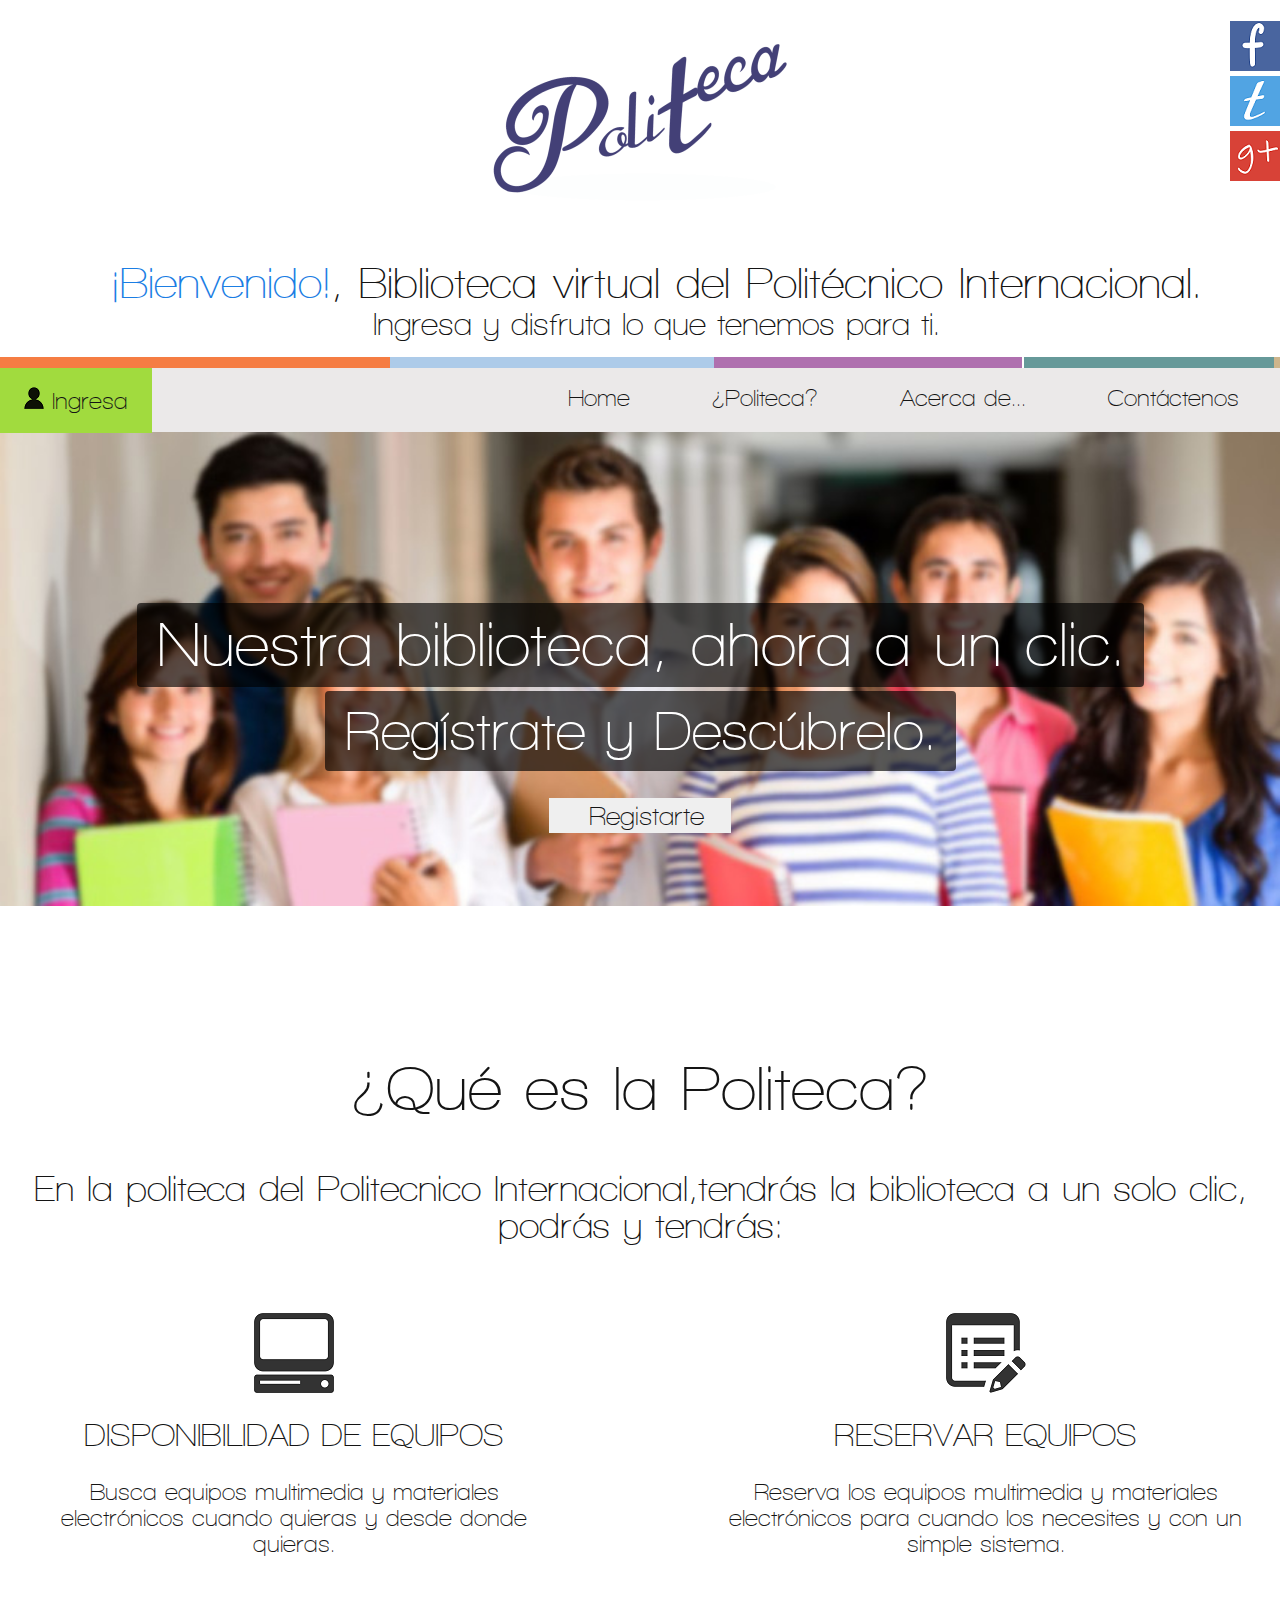
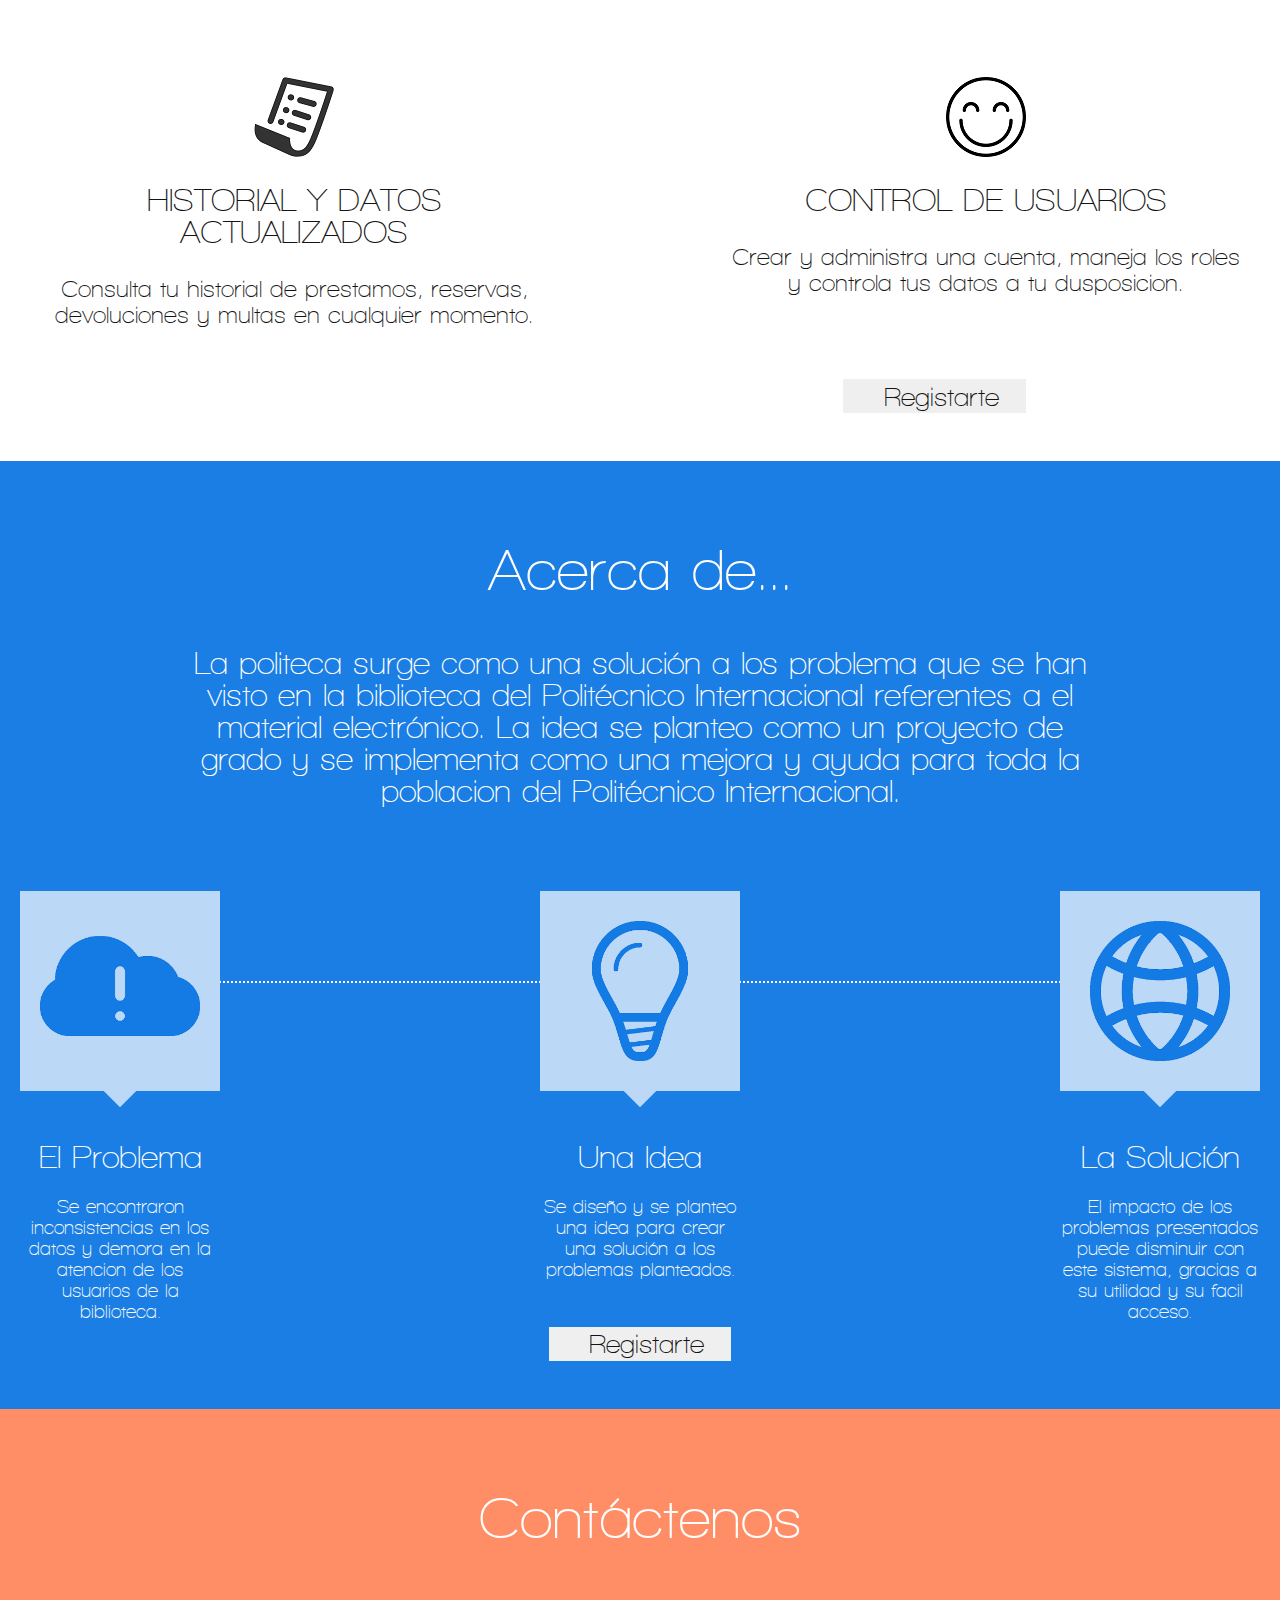
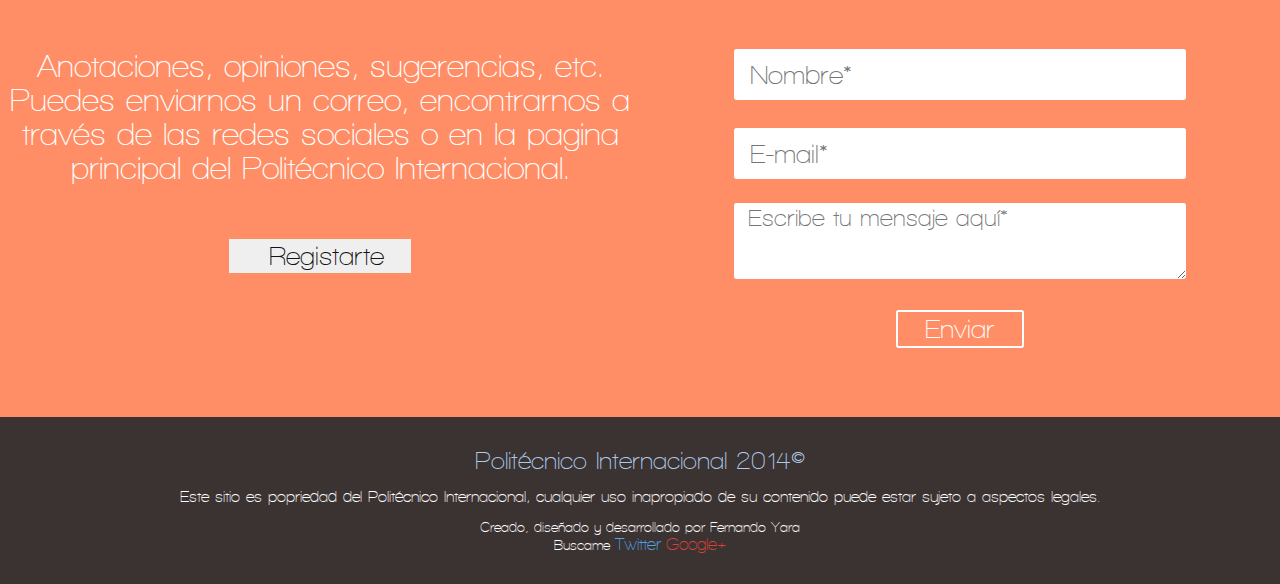
<file: themes/index.html>
<!DOCTYPE html>
<!--
To change this license header, choose License Headers in Project Properties.
To change this template file, choose Tools | Templates
and open the template in the editor.
-->
<html>
    <head>
        <title>Bienvenido a la Politeca</title>
        <meta charset="UTF-8">
        <meta name="viewport" content="width=device-width, initial-scale=1.0">
        <link rel="stylesheet/less" type="text/css" href="assests/css/main/main.less"/>
        <link rel="stylesheet/less" type="text/css" href="assests/css/main/responsive.less" media="all"/>
    </head>
    <body>
        <div id="Content">
            <div id="principal"></div>
            <header class="Principal">
                <div class="Social">
                    <a href="https://www.facebook.com/politecapolinternacional" target="_blank">
                        <div class="icon facebook"></div>
                    </a>
                    <a href="">
                        <div class="icon twitter"></div>
                    </a>
                    <a href="">
                        <div class="icon google"></div>
                    </a>
                </div>
                <section class="Logo Center">
                    <img src="assests/img/logo.png" alt="logo" class="logo">
                </section>
                <div class="Intro">
                    <span class="h1"> <span class="blue">¡Bienvenido!</span>, Biblioteca virtual del Polit&eacute;cnico Internacional.</span><br />
                    <span class="h2">Ingresa y disfruta lo que tenemos para ti.</span>
                </div>
                <div class="separator"></div>
            </header>
            <div class="Content">
                <div id="MainMenu" class="Main_Bar">
                    <a href="#contact"><span class="option_menu h3">Cont&aacute;ctenos</span></a>
                    <a href="#about"><span class="option_menu h3">Acerca de...</span></a>
                    <a href="#politeca"><span class="option_menu h3">¿Politeca?</span></a>
                    <a href="#principal"><span class="option_menu h3">Home</span></a>

                    <span id="Login" class="h3 login"> Ingresa</span>
                    <section id="Login_open" class="log_wrap">
                        <div class="">
                            <input type="text" class="txt_input input" placeholder="Usuario">
                            <input type="password" class="txt_input input" placeholder="Contraseña">
                            <input type="button" class="input botton_input" value="Entrar">
                        </div>
                    </section>
                </div>
                <div id="wrap_center" class="wrap_center">
                    <section class="Welcome Center">
                        <h1>Nuestra biblioteca, ahora a un clic.</h1>
                        <h2>Reg&iacute;strate y Desc&uacute;brelo.</h2>
                        <br />
                        <input type="button" class="input botton_input" value="Registarte"> 
                    </section>
                </div>
                <div id="politeca" class="Contenido Content_1">
                    <span class="h1">¿Qu&eacute; es la Politeca?</span>
                    <p></p>
                    <div class="contenido">
                        <h2>En la politeca del Politecnico Internacional,tendrás la biblioteca a un solo clic, 
                            podr&aacute;s y tendr&aacute;s:
                        </h2>
                        <div class="contenido_wp left">
                            <div class="Center icon_contenido available"></div>
                            <h2>Disponibilidad de Equipos</h2>
                            <p>Busca equipos multimedia y materiales electrónicos
                                cuando quieras y desde donde quieras.</p>
                        </div>
                        <div class="contenido_wp right">
                            <div class="Center icon_contenido book"></div>
                            <h2>Reservar Equipos</h2>
                            <p>Reserva los equipos multimedia y materiales
                                electrónicos para cuando los necesites y 
                                con un simple sistema.</p>
                        </div>
                        <div class="contenido_wp left">
                            <div class="Center icon_contenido history"></div>
                            <h2>Historial y datos actualizados</h2>
                            <p>Consulta tu historial de prestamos, reservas, devoluciones y 
                                multas en cualquier momento.</p>
                        </div>
                        <div class="contenido_wp right">
                            <div class="Center icon_contenido smile"></div>
                            <h2>Control de Usuarios</h2>
                            <p>Crear y administra una cuenta, maneja los roles y controla tus datos 
                                a tu dusposicion.</p>
                        </div>
                        <br />
                        <input type="button" class="input botton_input" value="Registarte"> 
                    </div>
                </div>
                <div id="about" class="Contenido Content_2">
                    <div class="t_wraper">
                        <span class="h1">Acerca de...</span>
                        <p></p>
                        <h2>La politeca surge como una soluci&oacute;n a los problema que se han visto en
                            la biblioteca del Polit&eacute;cnico Internacional referentes a el material
                            electrónico. La idea se planteo como un proyecto de grado y se
                            implementa como una mejora y ayuda para toda la poblacion del Polit&eacute;cnico Internacional.
                        </h2>
                    </div>
                    <div class="l-timeline c-wrapper">
                        <div class="l-main">
                            <hr class="line">
                        </div>
                        <div class="l-timeline-event left">
                            <div class="box problem">
                                <div class="triangle"></div>
                            </div>
                            <div class="h4">El Problema</div>
                            <p>Se encontraron inconsistencias 
                                en los datos y demora en la 
                                atencion de los usuarios de la 
                                biblioteca.</p>
                        </div>
                        <div class="l-timeline-event right">
                            <div class="box web">
                                <div class="triangle"></div>
                            </div>
                            <div class="h4">La Soluci&oacute;n</div>
                            <p>  El impacto de los problemas presentados puede disminuir con 
                                este sistema, gracias a su 
                                utilidad y su facil acceso.</p>
                        </div>
                        <div class="l-timeline-event Center">
                            <div class="box idea">
                                <div class="triangle"></div>
                            </div>
                            <div class="h4">Una Idea</div>
                            <p>Se diseño y se planteo una idea
                                para crear una solución a los
                                problemas planteados.</p>
                        </div>
                    </div>
                    <input type="button" class="input botton_input" value="Registarte"> 
                </div>
                <div id="contact" class="Contenido Content_3">
                    <div class="t_wraper">
                        <span class="h1">Cont&aacute;ctenos</span>
                    </div>
                    <div class="contenido">
                        <div class="contenido_cc left">
                            <h2> Anotaciones, opiniones, sugerencias, etc. Puedes enviarnos un correo, 
                                encontrarnos a través de las redes sociales o en la pagina principal del
                                Politécnico Internacional. </h2>
                        </div>
                        <div class="contenido_cc right">
                            <input type="text" class="input txt_input_c" placeholder="Nombre*"> 
                            <input type="text" class="input txt_input_c" placeholder="E-mail*"> 
                            <textarea class="input txt_input_c" placeholder="Escribe tu mensaje aquí*"></textarea><br />
                            <input type="button" class="input botton_input" value="Enviar">
                        </div>
                        <br />
                        <input type="button" class="input botton_input" value="Registarte"> 
                    </div>
                </div>
                <footer class="footer">
                    <div class="Center">
                        <h1><a href="http://politecnicointernacional.edu.co" target="_blank" class="poli">Polit&eacute;cnico Internacional 2014&copy;</a></h1>
                        <h2>Este sitio es popriedad del Polit&eacute;cnico Internacional,
                            cualquier uso inapropiado de su contenido puede estar sujeto a aspectos legales.
                        </h2>
                        <h3>Creado, dise&ntilde;ado y desarrollado por Fernando Yara
                            <br />
                            Buscame 
                            <a href="https://twitter.com/_FherYara" target="_blank" class="twitter">Twitter</a>
                            <a href="https://plus.google.com/u/1/104694290223377110009" target="_blank" class="gp">Google+</a>
                        </h3>
                    </div>
                </footer>
            </div>
        </div>
        <script type="text/javascript" src="assests/js/less-1.7.0.min.js"></script>
        <script type="text/javascript" src="assests/js/jquery.js"></script>
        <script type="text/javascript" src="assests/js/jquery.easing.min.js"></script>
        <script type="text/javascript" src="assests/js/Main.js"></script>
        <script type="text/javascript" src="assests/js/Scroll.js"></script>
    </body>
</html>
</file>
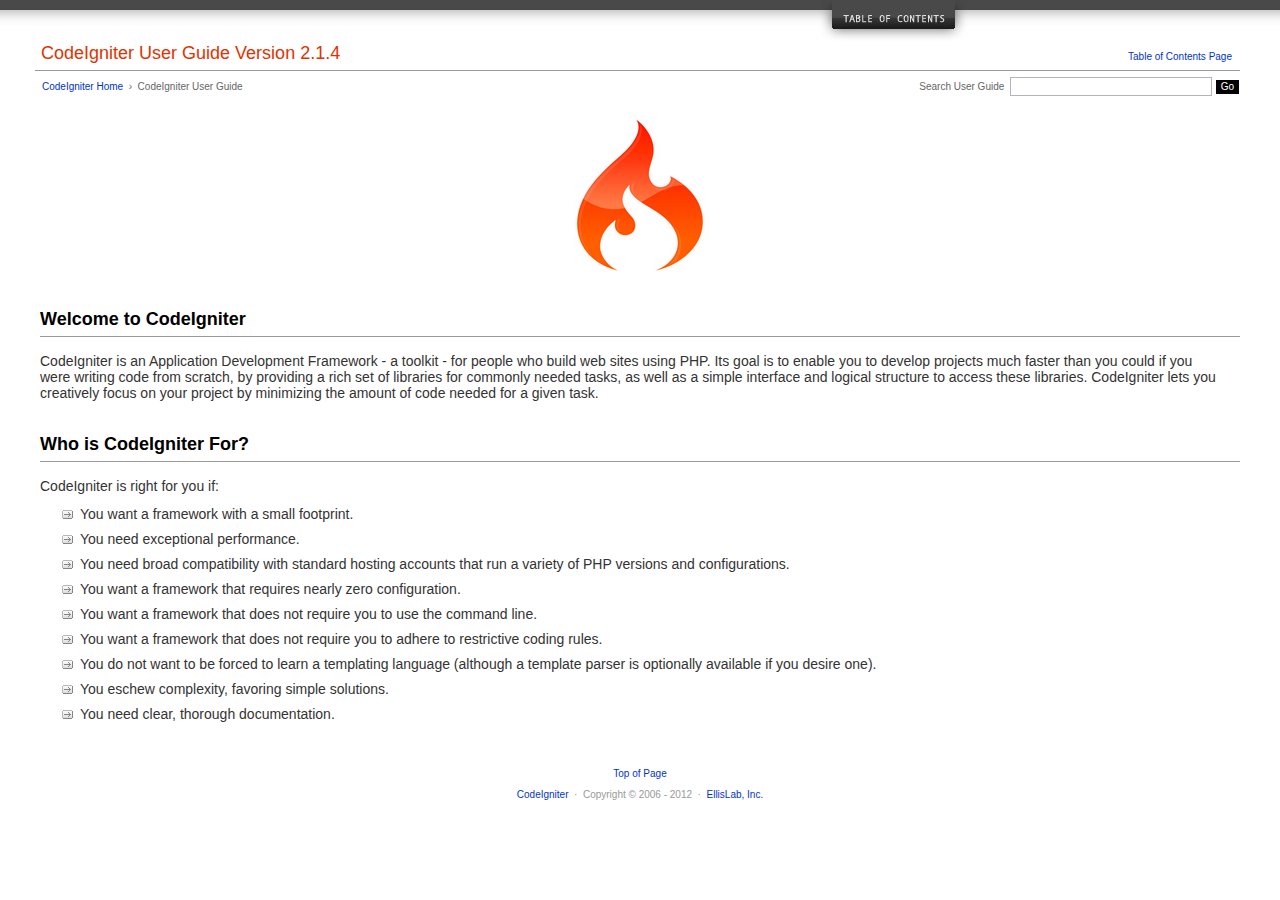
<file: user_guide/index.html>
<!DOCTYPE html PUBLIC "-//W3C//DTD XHTML 1.0 Transitional//EN" "http://www.w3.org/TR/xhtml1/DTD/xhtml1-transitional.dtd">
<html xmlns="http://www.w3.org/1999/xhtml" xml:lang="en" lang="en">
<head>

<meta http-equiv="Content-Type" content="text/html; charset=utf-8" />
<title>Welcome to CodeIgniter : CodeIgniter User Guide</title>

<style type='text/css' media='all'>@import url('userguide.css');</style>
<link rel='stylesheet' type='text/css' media='all' href='userguide.css' />

<script type="text/javascript" src="nav/nav.js"></script>
<script type="text/javascript" src="nav/prototype.lite.js"></script>
<script type="text/javascript" src="nav/moo.fx.js"></script>
<script type="text/javascript" src="nav/user_guide_menu.js"></script>

<meta http-equiv='expires' content='-1' />
<meta http-equiv= 'pragma' content='no-cache' />
<meta name='robots' content='all' />
<meta name='author' content='ExpressionEngine Dev Team' />
<meta name='description' content='CodeIgniter User Guide' />

</head>
<body>

<!-- START NAVIGATION -->
<div id="nav"><div id="nav_inner"><script type="text/javascript">create_menu('null');</script></div></div>
<div id="nav2"><a name="top"></a><a href="javascript:void(0);" onclick="myHeight.toggle();"><img src="images/nav_toggle_darker.jpg" width="154" height="43" border="0" title="Toggle Table of Contents" alt="Toggle Table of Contents" /></a></div>
<div id="masthead">
<table cellpadding="0" cellspacing="0" border="0" style="width:100%">
<tr>
<td><h1>CodeIgniter User Guide Version 2.1.4</h1></td>
<td id="breadcrumb_right"><a href="toc.html">Table of Contents Page</a></td>
</tr>
</table>
</div>
<!-- END NAVIGATION -->


<table cellpadding="0" cellspacing="0" border="0" style="width:100%">
<tr>
<td id="breadcrumb">
<a href="http://codeigniter.com/">CodeIgniter Home</a> &nbsp;&#8250;&nbsp; CodeIgniter User Guide
</td>
<td id="searchbox"><form method="get" action="http://www.google.com/search"><input type="hidden" name="as_sitesearch" id="as_sitesearch" value="ellislab.com/codeigniter/user-guide/" />Search User Guide&nbsp; <input type="text" class="input" style="width:200px;" name="q" id="q" size="31" maxlength="255" value="" />&nbsp;<input type="submit" class="submit" name="sa" value="Go" /></form></td>
</tr>
</table>



<br clear="all" />

<div class="center"><img src="images/ci_logo_flame.jpg" width="150" height="164" border="0" alt="CodeIgniter" /></div>


<!-- START CONTENT -->
<div id="content">



<h2>Welcome to CodeIgniter</h2>

<p>CodeIgniter is an Application Development Framework - a toolkit - for people who build web sites using PHP.
Its goal is to enable you to develop projects much faster than you could if you were writing code
from scratch, by providing a rich set of libraries for commonly needed tasks, as well as a simple interface and
logical structure to access these libraries. CodeIgniter lets you creatively focus on your project by
minimizing the amount of code needed for a given task.</p>


<h2>Who is CodeIgniter For?</h2>

<p>CodeIgniter is right for you if:</p>

<ul>
<li>You want a framework with a small footprint.</li>
<li>You need exceptional performance.</li>
<li>You need broad compatibility with standard hosting accounts that run a variety of PHP versions and configurations.</li>
<li>You want a framework that requires nearly zero configuration.</li>
<li>You want a framework that does not require you to use the command line.</li>
<li>You want a framework that does not require you to adhere to restrictive coding rules.</li>
<li>You do not want to be forced to learn a templating language (although a template parser is optionally available if you desire one).</li>
<li>You eschew complexity, favoring simple solutions.</li>
<li>You need clear, thorough documentation.</li>
</ul>


</div>
<!-- END CONTENT -->


<div id="footer">
<p><a href="#top">Top of Page</a></p>
<p><a href="http://codeigniter.com">CodeIgniter</a> &nbsp;&middot;&nbsp; Copyright &#169; 2006 - 2012 &nbsp;&middot;&nbsp; <a href="http://ellislab.com/">EllisLab, Inc.</a></p>
</div>



</body>
</html>
</file>
<file: user_guide/userguide.css>
body {
 margin: 0;
 padding: 0;
 font-family: Lucida Grande, Verdana, Geneva, Sans-serif;
 font-size: 14px;
 color: #333;
 background-color: #fff;
}

a {
 color: #0134c5;
 background-color: transparent;
 text-decoration: none;
 font-weight: normal;
 outline-style: none;
}
a:visited {
 color: #0134c5;
 background-color: transparent;
 text-decoration: none;
 outline-style: none;
}
a:hover {
 color: #000;
 text-decoration: none;
 background-color: transparent;
 outline-style: none;
}

#breadcrumb {
 float: left;
 background-color: transparent;
 margin: 10px 0 0 42px;
 padding: 0;
 font-size: 10px;
 color: #666;
}
#breadcrumb_right {
 float: right;
 width: 175px;
 background-color: transparent;
 padding: 8px 8px 3px 0;
 text-align: right;
 font-size: 10px;
 color: #666;
}
#nav {
 background-color: #494949;
 margin: 0;
 padding: 0;
}
#nav2 {
 background: #fff url(images/nav_bg_darker.jpg) repeat-x left top;
 padding: 0 310px 0 0;
 margin: 0;
 text-align: right;
}
#nav_inner {
 background-color: transparent;
 padding: 8px 12px 0 20px;
 margin: 0;
 font-family: Lucida Grande, Verdana, Geneva, Sans-serif;
 font-size: 11px;
}

#nav_inner h3 {
 font-size: 12px;
 color: #fff;
 margin: 0;
 padding: 0;
}

#nav_inner .td_sep {
 background: transparent url(images/nav_separator_darker.jpg) repeat-y left top;
 width: 25%;
 padding: 0 0 0 20px;
}
#nav_inner .td {
 width: 25%;
}
#nav_inner p {
 color: #eee;
 background-color: transparent;
 padding:0;
 margin: 0 0 10px 0;
}
#nav_inner ul {
 list-style-image: url(images/arrow.gif);
 padding: 0 0 0 18px;
 margin: 8px 0 12px 0;
}
#nav_inner li {
 padding: 0;
 margin: 0 0 4px 0;
}

#nav_inner a {
 color: #eee;
 background-color: transparent;
 text-decoration: none;
 font-weight: normal;
 outline-style: none;
}

#nav_inner a:visited {
 color: #eee;
 background-color: transparent;
 text-decoration: none;
 outline-style: none;
}

#nav_inner a:hover {
 color: #ccc;
 text-decoration: none;
 background-color: transparent;
 outline-style: none;
}

#masthead {
 margin: 0 40px 0 35px;
 padding: 0 0 0 6px;
 border-bottom: 1px solid #999;
}

#masthead h1 {
background-color: transparent;
color: #e13300;
font-size: 18px;
font-weight: normal;
margin: 0;
padding: 0 0 6px 0;
}

#searchbox {
 background-color: transparent;
 padding: 6px 40px 0 0;
 text-align: right;
 font-size: 10px;
 color: #666;
}

#img_welcome {
 border-bottom: 1px solid #D0D0D0;
 margin: 0 40px 0 40px;
 padding: 0;
 text-align: center;
}

#content {
 margin: 20px 40px 0 40px;
 padding: 0;
}

#content p {
 margin: 12px 20px 12px 0;
}

#content h1 {
color: #e13300;
border-bottom: 1px solid #666;
background-color: transparent;
font-weight: normal;
font-size: 24px;
margin: 0 0 20px 0;
padding: 3px 0 7px 3px;
}

#content h2 {
 background-color: transparent;
 border-bottom: 1px solid #999;
 color: #000;
 font-size: 18px;
 font-weight: bold;
 margin: 28px 0 16px 0;
 padding: 5px 0 6px 0;
}

#content h3 {
 background-color: transparent;
 color: #333;
 font-size: 16px;
 font-weight: bold;
 margin: 16px 0 15px 0;
 padding: 0 0 0 0;
}

#content h4 {
 background-color: transparent;
 color: #444;
 font-size: 14px;
 font-weight: bold;
 margin: 22px 0 0 0;
 padding: 0 0 0 0;
}

#content img {
 margin: auto;
 padding: 0;
}

#content code {
 font-family: Monaco, Verdana, Sans-serif;
 font-size: 12px;
 background-color: #f9f9f9;
 border: 1px solid #D0D0D0;
 color: #002166;
 display: block;
 margin: 14px 0 14px 0;
 padding: 12px 10px 12px 10px;
}

#content pre {
 font-family: Monaco, Verdana, Sans-serif;
 font-size: 12px;
 background-color: #f9f9f9;
 border: 1px solid #D0D0D0;
 color: #002166;
 display: block;
 margin: 14px 0 14px 0;
 padding: 12px 10px 12px 10px;
}

#content .path {
 background-color: #EBF3EC;
 border: 1px solid #99BC99;
 color: #005702;
 text-align: center;
 margin: 0 0 14px 0;
 padding: 5px 10px 5px 8px;
}

#content dfn {
 font-family: Lucida Grande, Verdana, Geneva, Sans-serif;
 color: #00620C;
 font-weight: bold;
 font-style: normal;
}
#content var {
 font-family: Lucida Grande, Verdana, Geneva, Sans-serif;
 color: #8F5B00;
 font-weight: bold;
 font-style: normal;
}
#content samp {
 font-family: Lucida Grande, Verdana, Geneva, Sans-serif;
 color: #480091;
 font-weight: bold;
 font-style: normal;
}
#content kbd {
 font-family: Lucida Grande, Verdana, Geneva, Sans-serif;
 color: #A70000;
 font-weight: bold;
 font-style: normal;
}

#content ul {
 list-style-image: url(images/arrow.gif);
 margin: 10px 0 12px 0;
}

li.reactor {
 list-style-image: url(images/reactor-bullet.png);
}
#content li {
 margin-bottom: 9px;
}

#content li p {
 margin-left: 0;
 margin-right: 0;
}

#content .tableborder {
 border: 1px solid #999;
}
#content th {
 font-weight: bold;
 text-align: left;
 font-size: 12px;
 background-color: #666;
 color: #fff;
 padding: 4px;
}

#content .td {
 font-weight: normal;
 font-size: 12px;
 padding: 6px;
 background-color: #f3f3f3;
}

#content .tdpackage {
 font-weight: normal;
 font-size: 12px;
}

#content .important {
 background: #FBE6F2;
 border: 1px solid #D893A1;
 color: #333;
 margin: 10px 0 5px 0;
 padding: 10px;
}

#content .important p {
 margin: 6px 0 8px 0;
 padding: 0;
}

#content .important .leftpad {
 margin: 6px 0 8px 0;
 padding-left: 20px;
}

#content .critical {
 background: #FBE6F2;
 border: 1px solid #E68F8F;
 color: #333;
 margin: 10px 0 5px 0;
 padding: 10px;
}

#content .critical p {
 margin: 5px 0 6px 0;
 padding: 0;
}


#footer {
background-color: transparent;
font-size: 10px;
padding: 16px 0 15px 0;
margin: 20px 0 0 0;
text-align: center;
}

#footer p {
 font-size: 10px;
 color: #999;
 text-align: center;
}
#footer address {
 font-style: normal;
}

.center {
 text-align: center;
}

img {
 padding:0;
 border: 0;
 margin: 0;
}

.nopad {
 padding:0;
 border: 0;
 margin: 0;
}


form {
 margin: 0;
 padding: 0;
}

.input {
 font-family: Lucida Grande, Verdana, Geneva, Sans-serif;
 font-size: 11px;
 color: #333;
 border: 1px solid #B3B4BD;
 width: 100%;
 font-size: 11px;
 height: 1.5em;
 padding: 0;
 margin: 0;
}

.textarea {
 font-family: Lucida Grande, Verdana, Geneva, Sans-serif;
 font-size: 14px;
 color: #143270;
 background-color: #f9f9f9;
 border: 1px solid #B3B4BD;
 width: 100%;
 padding: 6px;
 margin: 0;
}

.select {
 background-color: #fff;
 font-size:  11px;
 font-weight: normal;
 color: #333;
 padding: 0;
 margin: 0 0 3px 0;
}

.checkbox {
 background-color: transparent;
 padding: 0;
 border: 0;
}

.submit {
 background-color: #000;
 color: #fff;
 font-weight: normal;
 font-size: 10px;
 border: 1px solid #fff;
 margin: 0;
 padding: 1px 5px 2px 5px;
}
</file>
